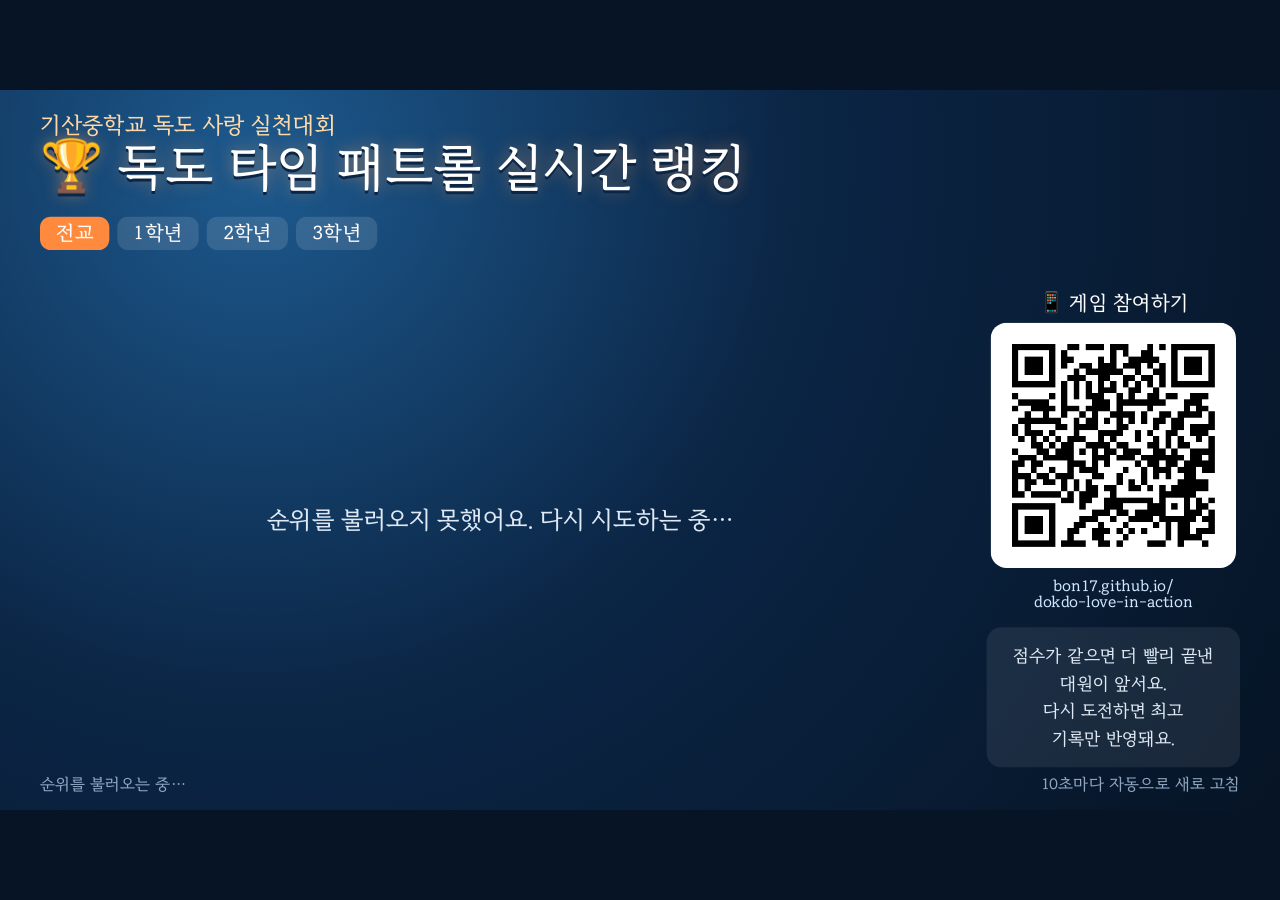
<file: ranking.html>
<!doctype html>
<html lang="ko">
<head>
<meta charset="utf-8">
<meta name="viewport" content="width=device-width, initial-scale=1">
<title>독도 타임 패트롤 랭킹</title>

<script src="config.js"></script>
<style>
  @font-face{font-family:'RIDIBatang';src:url([data-uri]) format('woff2');font-display:block}
  :root { --gold:#f2c14e; --orange:#ff8a3d; --ui:'RIDIBatang','Noto Serif KR',serif; }
  html,body { margin:0; height:100%; overflow:hidden; background:#061425; color:#fff; font-family:var(--ui); }
  #stage { position:absolute; left:0; top:0; width:1920px; height:1080px; transform-origin:0 0; word-break:keep-all;
    background:radial-gradient(circle at 20% 10%,#1d5a8f 0%,#0b2545 45%,#061425 100%); }
  header { position:absolute; left:60px; right:60px; top:36px; display:flex; align-items:flex-end; gap:30px; }
  .school { font-size:34px; color:#ffd9a8; }
  h1 { margin:0; font-size:76px; font-weight:400; text-shadow:0 4px 0 #0b2545,0 0 24px rgba(255,160,80,.5); }
  .filters { position:absolute; left:60px; top:190px; display:flex; gap:12px; flex-wrap:wrap; max-width:1400px; }
  .f { border:none; border-radius:16px; padding:10px 24px; font:30px var(--ui); background:rgba(255,255,255,.12); color:#fff; cursor:pointer; }
  .f.on { background:var(--orange); }
  .f.small { font-size:24px; padding:8px 18px; }
  #list { position:absolute; left:60px; top:300px; width:1380px; height:690px; display:grid; grid-template-columns:1fr 1fr; grid-auto-flow:column; grid-template-rows:repeat(10,1fr); column-gap:30px; row-gap:10px; }
  .row { display:flex; align-items:center; gap:18px; padding:0 22px; border-radius:18px; background:rgba(255,255,255,.07); font-size:30px; animation:in .4s ease-out; }
  .row .rk { width:64px; text-align:center; font-size:38px; }
  .row .cl { width:150px; color:#bcd3ea; font-size:26px; }
  .row .nm { flex:1; font-size:34px; }
  .row .sc { color:var(--gold); font-size:36px; min-width:170px; text-align:right; }
  .row .gr { width:44px; text-align:center; font-size:30px; color:#ffd9a8; }
  .row .tm { width:150px; text-align:right; color:#bcd3ea; font-size:24px; }
  .row.top1 { background:linear-gradient(90deg,rgba(242,193,78,.45),rgba(242,193,78,.12)); }
  .row.top2 { background:linear-gradient(90deg,rgba(200,210,230,.38),rgba(200,210,230,.1)); }
  .row.top3 { background:linear-gradient(90deg,rgba(214,140,80,.4),rgba(214,140,80,.1)); }
  @keyframes in { from { opacity:0; transform:translateY(10px); } to { opacity:1; transform:none; } }
  aside { position:absolute; right:60px; top:300px; width:380px; text-align:center; }
  aside img { width:340px; height:340px; background:#fff; border-radius:24px; padding:14px; }
  aside .u { font-size:24px; color:#cfe6ff; margin-top:12px; }
  .nw { white-space:nowrap; }
  aside .t { font-size:30px; margin-bottom:14px; }
  .box { background:rgba(255,255,255,.08); border-radius:22px; padding:22px; margin-top:26px; font-size:26px; line-height:1.6; color:#dfe9f5; text-wrap:pretty; }
  footer { position:absolute; left:60px; right:60px; bottom:26px; font-size:24px; color:#8fa7c0; display:flex; justify-content:space-between; }
  .msg { grid-column:1 / span 2; grid-row:1 / span 10; display:flex; align-items:center; justify-content:center; text-align:center; font-size:36px; line-height:1.7; color:#dfe9f5; }
</style>
</head>
<body>
<div id="stage">
  <header><div><div class="school">기산중학교 독도 사랑 실천대회</div><h1>🏆 독도 타임 패트롤 실시간 랭킹</h1></div></header>
  <div class="filters" id="filters"></div>
  <div id="list"></div>
  <aside>
    <div class="t">📱 게임 참여하기</div>
    <img alt="게임 주소 QR 코드" src="[data-uri]">
    <div class="u">bon17.github.io/<wbr><span class="nw">dokdo-love-in-action</span></div>
    <div class="box">점수가 같으면 더 빨리 끝낸 대원이 앞서요.<br>다시 도전하면 최고 기록만 반영돼요.</div>
  </aside>
  <footer><span id="info">순위를 불러오는 중…</span><span>10초마다 자동으로 새로 고침</span></footer>
</div>
<script>
'use strict';
const CLASSES = { 1: 6, 2: 5, 3: 6 };
const params = new URLSearchParams(location.search);
const URL_ = (params.get('url') || (window.DOKDO_CONFIG || {}).rankingUrl || '').trim();
let grade = +params.get('grade') || 0, cls = +params.get('cls') || 0, rows = null, err = '';
const $ = id => document.getElementById(id);
const esc = s => String(s).replace(/[&<>"']/g, c => ({ '&': '&amp;', '<': '&lt;', '>': '&gt;', '"': '&quot;', "'": '&#39;' }[c]));
const fmtTime = s => { s = Math.round(s); const m = Math.floor(s / 60); return m ? `${m}분 ${s % 60}초` : `${s}초`; };
function fit() {
  const s = Math.min(innerWidth / 1920, innerHeight / 1080);
  $('stage').style.transform = `translate(${(innerWidth - 1920 * s) / 2}px,${(innerHeight - 1080 * s) / 2}px) scale(${s})`;
}
addEventListener('resize', fit); fit();
function filters() {
  const f = $('filters'); f.innerHTML = '';
  const btn = (t, on, fn, small) => { const b = document.createElement('button'); b.className = 'f' + (on ? ' on' : '') + (small ? ' small' : ''); b.textContent = t; b.onclick = fn; f.append(b); };
  btn('전교', !grade, () => { grade = 0; cls = 0; draw(); });
  for (const g of [1, 2, 3]) btn(`${g}학년`, grade === g, () => { grade = g; cls = 0; draw(); });
  if (grade) {
    btn('학년 전체', !cls, () => { cls = 0; draw(); }, true);
    for (let c = 1; c <= CLASSES[grade]; c++) btn(`${c}반`, cls === c, () => { cls = c; draw(); }, true);
  }
}
function draw() {
  filters();
  const list = $('list');
  if (!/^https:\/\/script\.google(usercontent)?\.com\//.test(URL_)) {
    list.innerHTML = '<div class="msg">랭킹 주소가 설정되지 않았어요.<br>저장소의 config.js 에 구글 앱스 스크립트 웹 앱 주소를 넣어 주세요.<br>(docs/teacher-guide.md 참고)</div>';
    $('info').textContent = '설정 필요'; return;
  }
  if (!rows) { list.innerHTML = `<div class="msg">${err ? '순위를 불러오지 못했어요. 다시 시도하는 중…' : '순위를 불러오는 중…'}</div>`; return; }
  const f = rows.filter(r => (!grade || r.g === grade) && (!cls || r.c === cls));
  if (!f.length) list.innerHTML = '<div class="msg">아직 기록이 없어요.<br>첫 번째 대원이 되어 보세요!</div>';
  else list.innerHTML = f.slice(0, 20).map((r, i) => `<div class="row ${i < 3 ? 'top' + (i + 1) : ''}">
      <div class="rk">${i < 3 ? ['🥇', '🥈', '🥉'][i] : i + 1}</div><div class="cl">${r.g}학년 ${r.c}반</div><div class="nm">${esc(r.n)}</div>
      <div class="sc">${Number(r.s).toLocaleString('ko-KR')}점</div><div class="gr">${esc(r.r)}</div><div class="tm">${fmtTime(r.t)}</div></div>`).join('');
  $('info').textContent = `참여 ${f.length}명 · 마지막 갱신 ${new Date().toLocaleTimeString('ko-KR')}`;
}
async function load() {
  if (!URL_) return draw();
  try {
    const r = await fetch(URL_ + (URL_.includes('?') ? '&' : '?') + 'action=list&_=' + Date.now());
    const j = await r.json();
    if (j && j.ok) { rows = j.rows; err = ''; } else err = 'bad';
  } catch (e) { err = String(e); }
  draw();
}
draw(); load(); setInterval(load, 10000);
</script>
</body>
</html>
</file>
